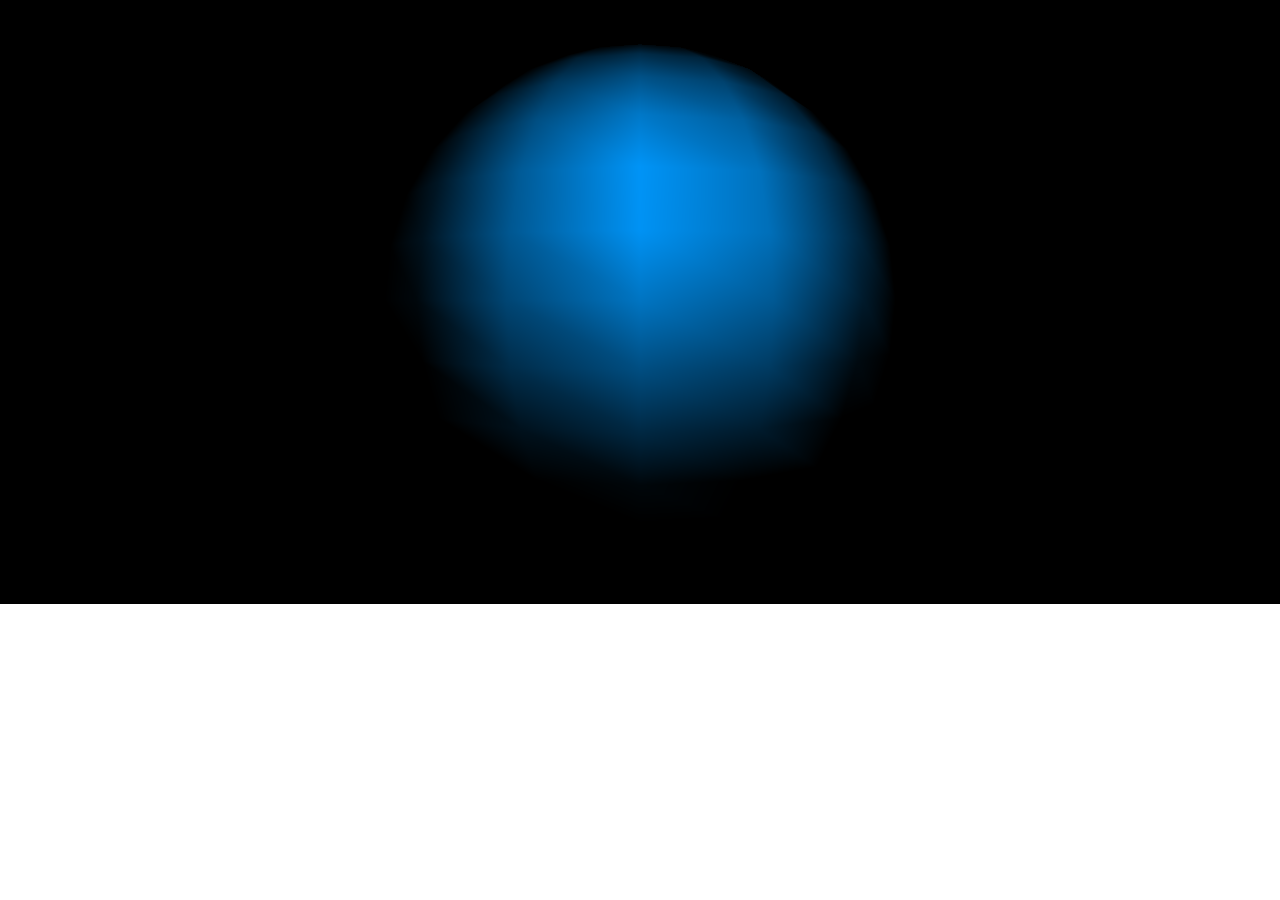
<file: public/index.html>
<!DOCTYPE html>
<html lang="en">
<head>
  <link rel="stylesheet" href="css/normalize.css">
  <link rel="stylesheet" href="css/application.css">

  <title></title>
</head>
<body>
  <center><div id="container">

  </div></center>

  <script src="http://ajax.googleapis.com/ajax/libs/jquery/1.9.1/jquery.min.js"></script>
  <script src="js/three.min.js"></script>
  <script src="js/application.js"></script>
</body>
</html>
</file>
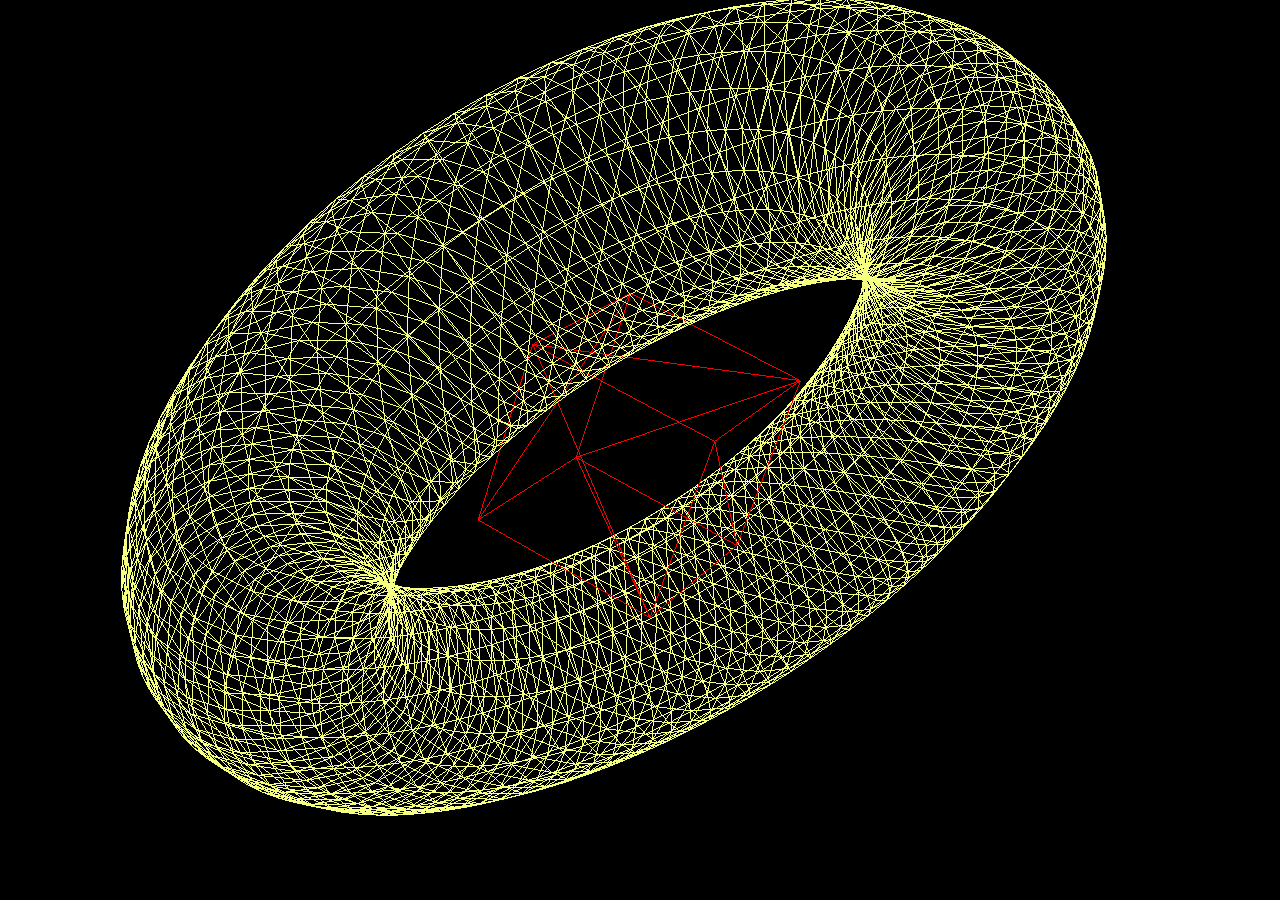
<file: shapes/public/cube.html>
<!DOCTYPE html>
<html lang="en">
<head>
  <link rel="stylesheet" href="css/normalize.css">
  <link rel="stylesheet" href="css/cube.css">

  <title></title>
</head>
<body>
  <script src="http://ajax.googleapis.com/ajax/libs/jquery/1.9.1/jquery.min.js"></script>
  <script src="js/three.min.js"></script>
  <script src="js/cube.js"></script>
</body>
</html>
</file>
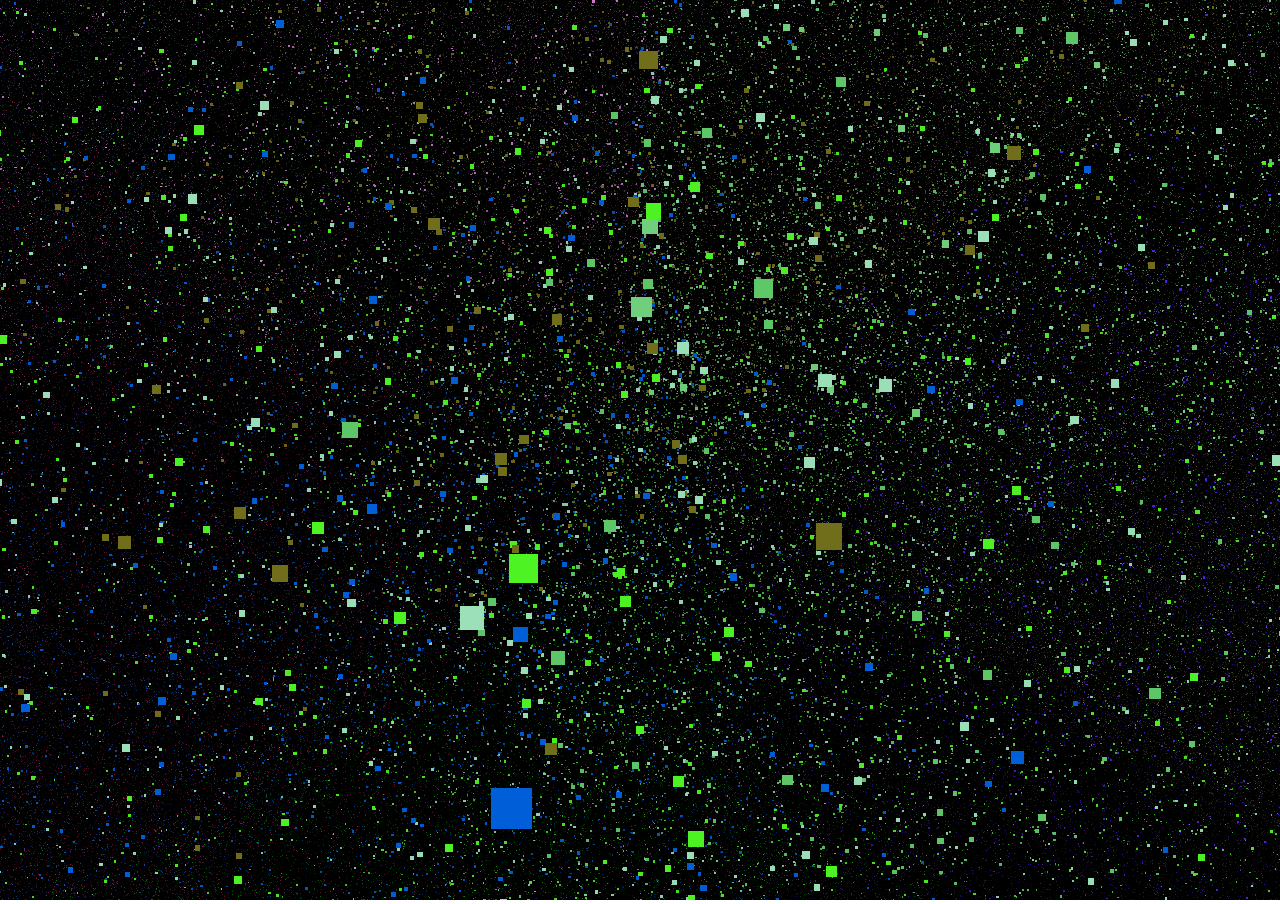
<file: shapes/public/particle.html>
<!DOCTYPE html>
<html lang="en">
<head>
  <link rel="stylesheet" href="css/normalize.css">
  <link rel="stylesheet" href="css/cube.css">

  <title></title>
</head>
<body>
	<audio autoplay></audio>

  <script src="http://ajax.googleapis.com/ajax/libs/jquery/1.9.1/jquery.min.js"></script>
  <script src="js/three.min.js"></script>
  <script src="js/particle.js"></script>
</body>
</html>
</file>
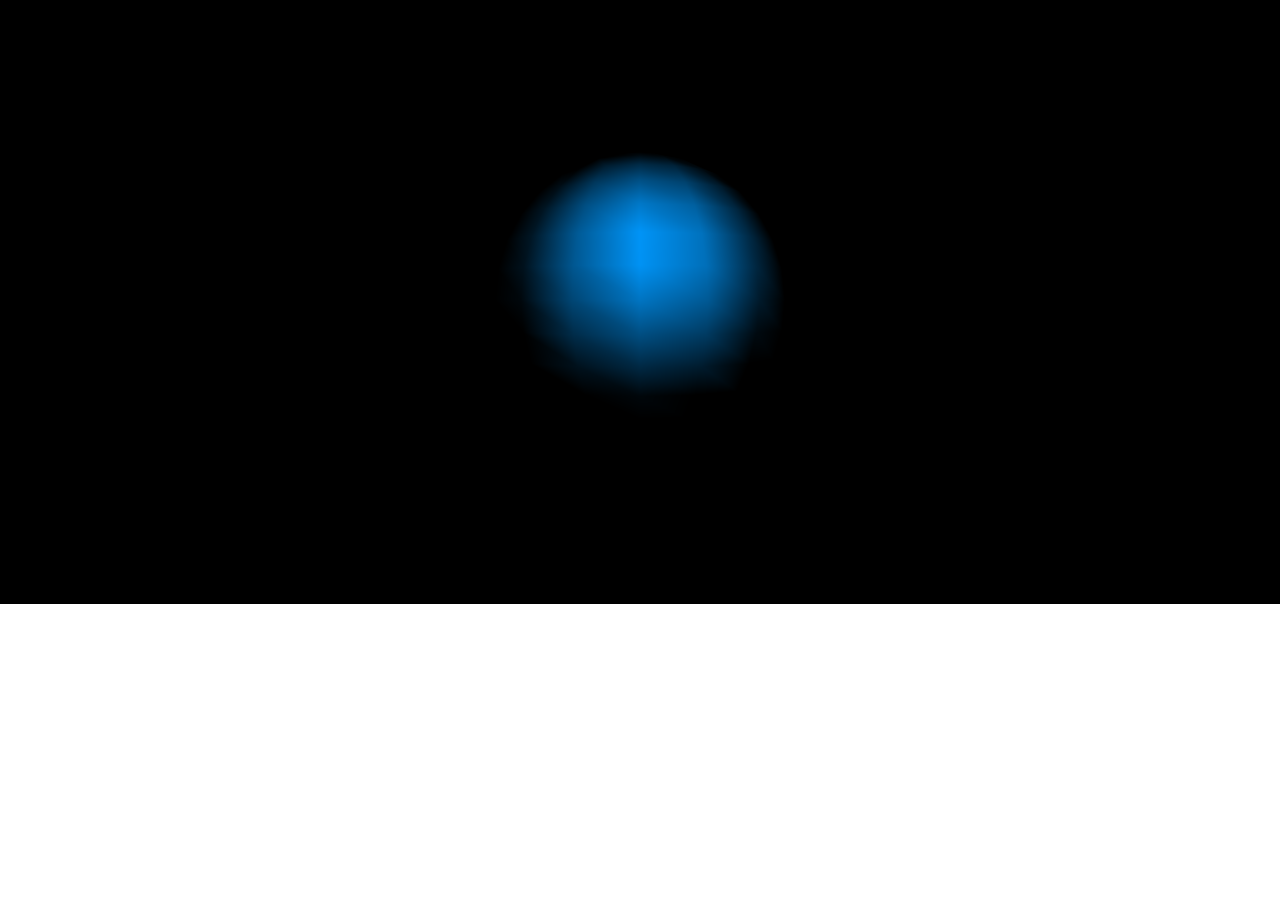
<file: shapes/public/sphere.html>
<!DOCTYPE html>
<html lang="en">
<head>
  <link rel="stylesheet" href="css/normalize.css">
  <link rel="stylesheet" href="css/sphere.css">

  <title></title>
</head>
<body>
  <center><div id="container">

  </div></center>

  <script src="http://ajax.googleapis.com/ajax/libs/jquery/1.9.1/jquery.min.js"></script>
  <script src="js/three.min.js"></script>
  <script src="js/sphere.js"></script>
</body>
</html>
</file>
<file: public/css/application.css>
#container {
	background: black;
}
#container canvas {
	margin: 0 auto;
}
</file>
<file: shapes/public/css/cube.css>
canvas { 
	width: 100%; 
	height: 100% 
}
</file>
<file: shapes/public/css/sphere.css>
#container {
	background: black;
}
#container canvas {
	margin: 0 auto;
}
</file>
